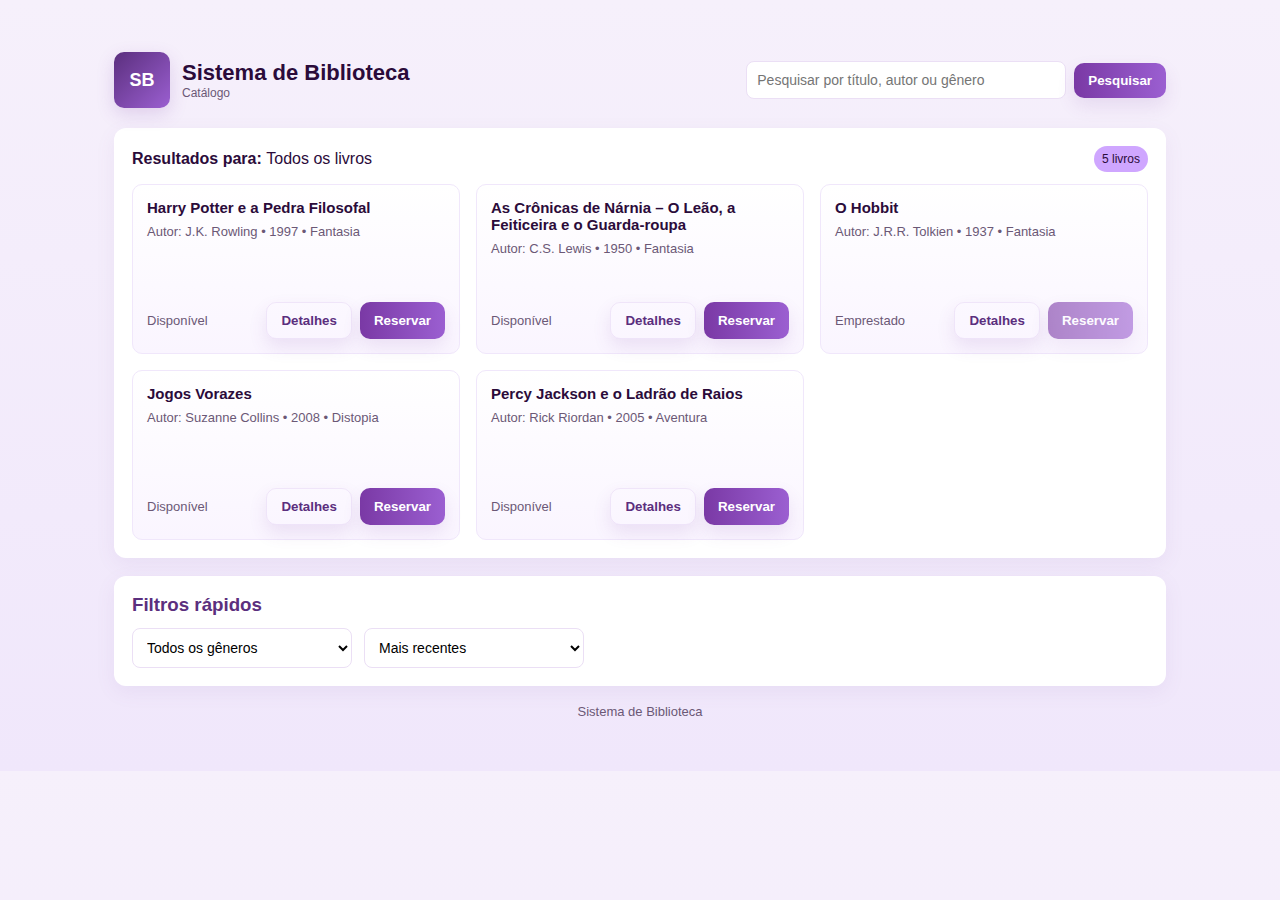
<file: sistema/index.html>
<!doctype html>
<html lang="pt-BR">
<head>
  <meta charset="utf-8" />
  <title>Sistema de Biblioteca — Catálogo</title>
  <link rel="stylesheet" href="styles.css">
</head>
<body>
  <div class="container">
    <header class="header">
      <div class="brand">
        <div class="logo">SB</div>
        <div>
          <div class="title">Sistema de Biblioteca</div>
          <div class="subtitle">Catálogo</div>
        </div>
      </div>
      <div class="controls">
        <input class="input" placeholder="Pesquisar por título, autor ou gênero" style="width:320px;" />
        <button class="btn">Pesquisar</button>
      </div>
    </header>

    <section style="margin-bottom:18px" class="card">
      <div style="display:flex;justify-content:space-between;align-items:center;margin-bottom:12px">
        <div><strong>Resultados para: </strong><span class="muted">Todos os livros</span></div>
        <div class="controls"><div class="chips">5 livros</div></div>
      </div>

      <div class="grid">
        <!-- Each book item: NO IMAGE - text only -->
        <div class="book">
          <div class="title">Harry Potter e a Pedra Filosofal</div>
          <div class="meta">Autor: J.K. Rowling • 1997 • Fantasia</div>
          <div style="margin-top:auto;display:flex;justify-content:space-between;align-items:center">
            <div style="font-size:13px;color:var(--muted)">Disponível</div>
            <div style="display:flex;gap:8px">
              <button class="btn secondary">Detalhes</button>
              <button class="btn">Reservar</button>
            </div>
          </div>
        </div>

        <div class="book">
          <div class="title">As Crônicas de Nárnia – O Leão, a Feiticeira e o Guarda-roupa</div>
          <div class="meta">Autor: C.S. Lewis • 1950 • Fantasia</div>
          <div style="margin-top:auto;display:flex;justify-content:space-between;align-items:center">
            <div style="font-size:13px;color:var(--muted)">Disponível</div>
            <div style="display:flex;gap:8px">
              <button class="btn secondary">Detalhes</button>
              <button class="btn">Reservar</button>
            </div>
          </div>
        </div>

        <div class="book">
          <div class="title">O Hobbit</div>
          <div class="meta">Autor: J.R.R. Tolkien • 1937 • Fantasia</div>
          <div style="margin-top:auto;display:flex;justify-content:space-between;align-items:center">
            <div style="font-size:13px;color:var(--muted)">Emprestado</div>
            <div style="display:flex;gap:8px">
              <button class="btn secondary">Detalhes</button>
              <button class="btn" disabled style="opacity:0.6">Reservar</button>
            </div>
          </div>
        </div>

        <div class="book">
          <div class="title">Jogos Vorazes</div>
          <div class="meta">Autor: Suzanne Collins • 2008 • Distopia</div>
          <div style="margin-top:auto;display:flex;justify-content:space-between;align-items:center">
            <div style="font-size:13px;color:var(--muted)">Disponível</div>
            <div style="display:flex;gap:8px">
              <button class="btn secondary">Detalhes</button>
              <button class="btn">Reservar</button>
            </div>
          </div>
        </div>

        <div class="book">
          <div class="title">Percy Jackson e o Ladrão de Raios</div>
          <div class="meta">Autor: Rick Riordan • 2005 • Aventura</div>
          <div style="margin-top:auto;display:flex;justify-content:space-between;align-items:center">
            <div style="font-size:13px;color:var(--muted)">Disponível</div>
            <div style="display:flex;gap:8px">
              <button class="btn secondary">Detalhes</button>
              <button class="btn">Reservar</button>
            </div>
          </div>
        </div>
      </div>
    </section>

    <div class="card" style="margin-top:14px">
      <h3 style="margin-bottom:12px;color:var(--purple-700)">Filtros rápidos</h3>
      <div style="display:flex;gap:12px;">
        <select class="input" style="max-width:220px"><option>Todos os gêneros</option><option>Fantasia</option><option>Aventura</option></select>
        <select class="input" style="max-width:220px"><option>Mais recentes</option><option>A-Z</option></select>
      </div>
    </div>

    <div class="footer">Sistema de Biblioteca</div>
  </div>
</body>
</html>
</file>
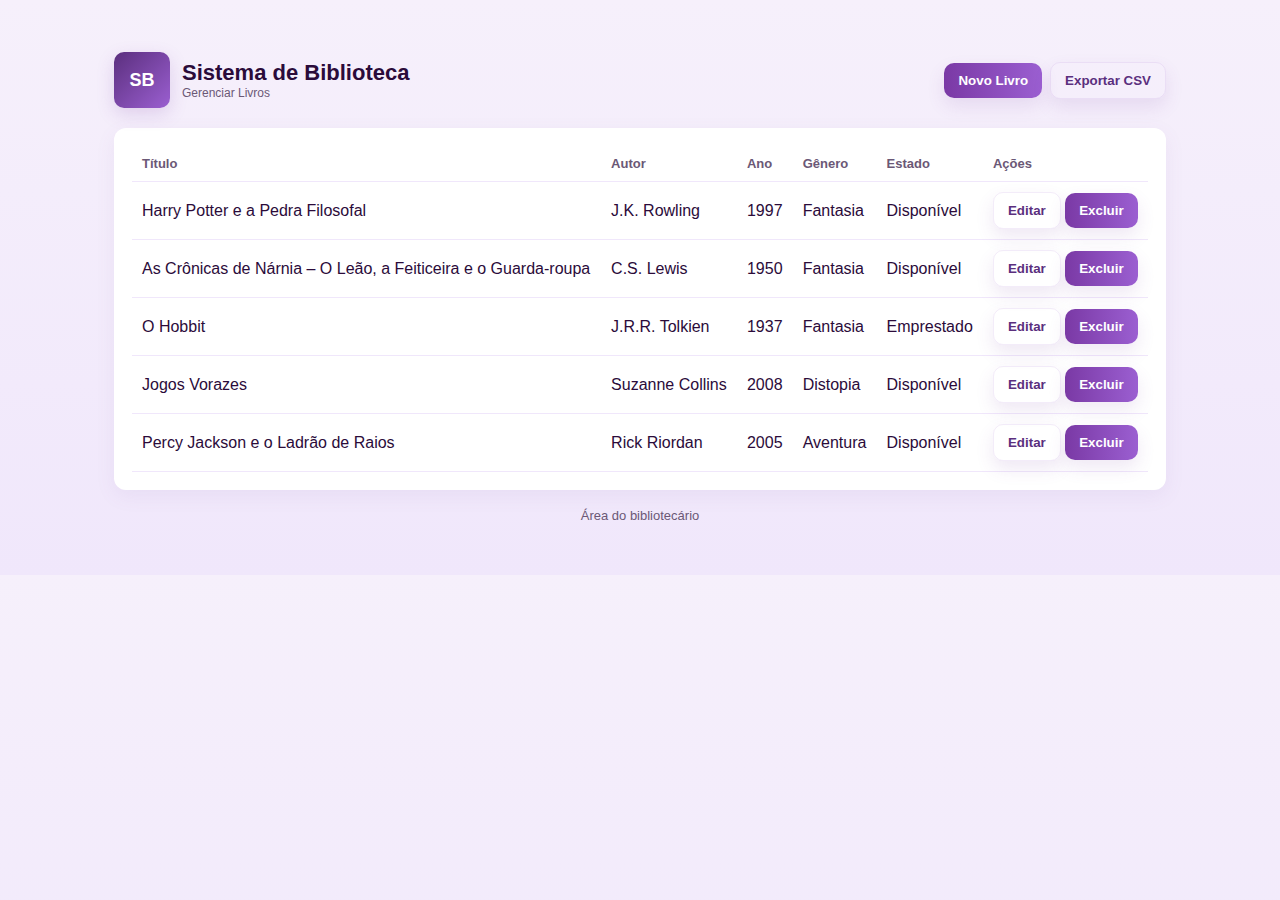
<file: sistema/adm_livros.html>
<!doctype html>
<html lang="pt-BR">
<head>
  <meta charset="utf-8" />
  <title>Admin — Livros</title>
  <link rel="stylesheet" href="styles.css">
</head>
<body>
  <div class="container">
    <header class="header">
      <div class="brand">
        <div class="logo">SB</div>
        <div>
          <div class="title">Sistema de Biblioteca</div>
          <div class="subtitle">Gerenciar Livros</div>
        </div>
      </div>
      <div class="controls">
        <button class="btn">Novo Livro</button>
        <button class="btn secondary">Exportar CSV</button>
      </div>
    </header>

    <main class="card">
      <table class="table">
        <thead><tr><th>Título</th><th>Autor</th><th>Ano</th><th>Gênero</th><th>Estado</th><th>Ações</th></tr></thead>
        <tbody>
          <tr><td>Harry Potter e a Pedra Filosofal</td><td>J.K. Rowling</td><td>1997</td><td>Fantasia</td><td>Disponível</td><td><button class="btn secondary">Editar</button> <button class="btn">Excluir</button></td></tr>
          <tr><td>As Crônicas de Nárnia – O Leão, a Feiticeira e o Guarda-roupa</td><td>C.S. Lewis</td><td>1950</td><td>Fantasia</td><td>Disponível</td><td><button class="btn secondary">Editar</button> <button class="btn">Excluir</button></td></tr>
          <tr><td>O Hobbit</td><td>J.R.R. Tolkien</td><td>1937</td><td>Fantasia</td><td>Emprestado</td><td><button class="btn secondary">Editar</button> <button class="btn">Excluir</button></td></tr>
          <tr><td>Jogos Vorazes</td><td>Suzanne Collins</td><td>2008</td><td>Distopia</td><td>Disponível</td><td><button class="btn secondary">Editar</button> <button class="btn">Excluir</button></td></tr>
          <tr><td>Percy Jackson e o Ladrão de Raios</td><td>Rick Riordan</td><td>2005</td><td>Aventura</td><td>Disponível</td><td><button class="btn secondary">Editar</button> <button class="btn">Excluir</button></td></tr>
        </tbody>
      </table>
    </main>

    <div class="footer">Área do bibliotecário</div>
  </div>
</body>
</html>
</file>
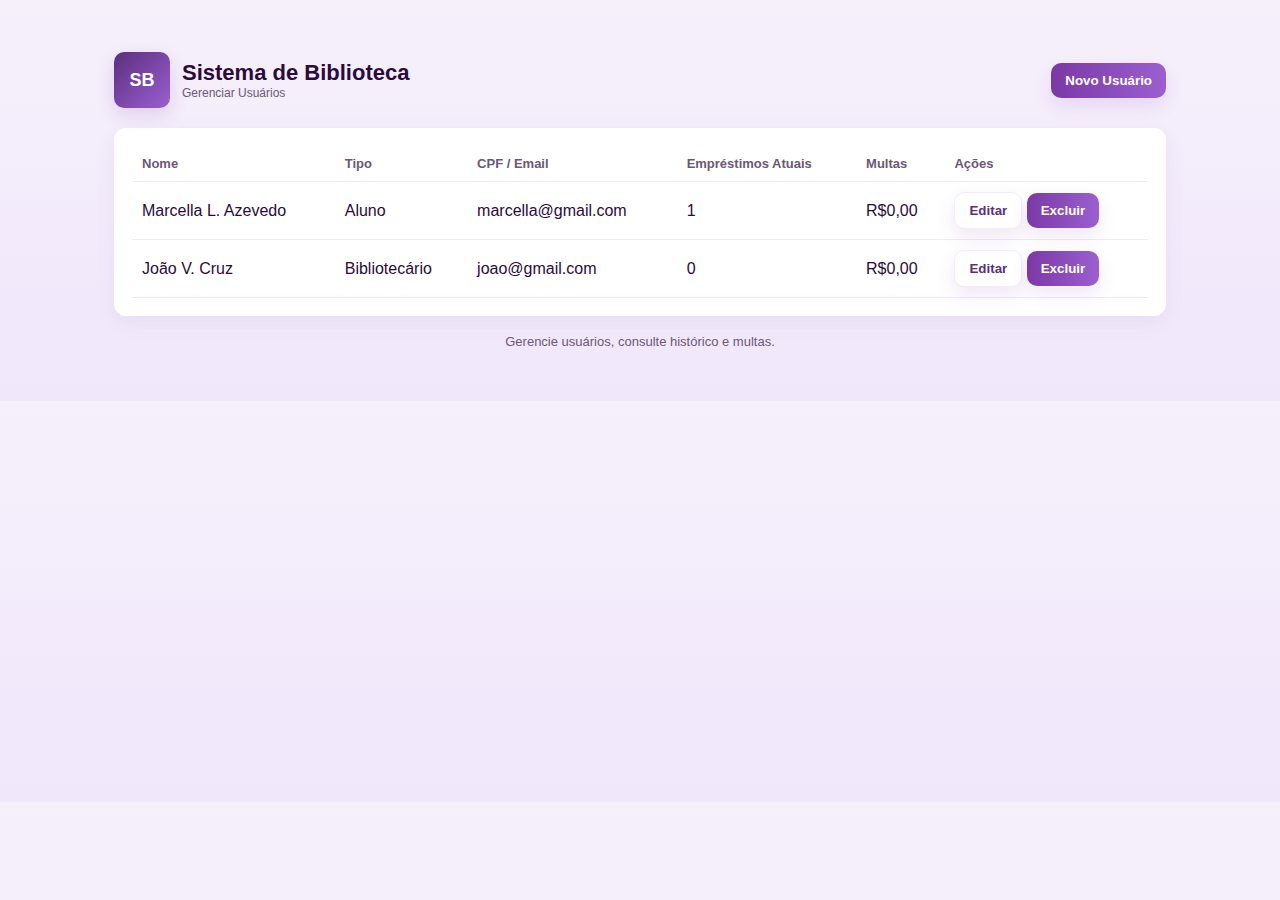
<file: sistema/adm_usuario.html>
<!doctype html>
<html lang="pt-BR">
<head>
  <meta charset="utf-8" />
  <title>Admin — Usuários</title>
  <link rel="stylesheet" href="styles.css">
</head>
<body>
  <div class="container">
    <header class="header">
      <div class="brand">
        <div class="logo">SB</div>
        <div>
          <div class="title">Sistema de Biblioteca</div>
          <div class="subtitle">Gerenciar Usuários</div>
        </div>
      </div>
      <div class="controls">
        <button class="btn">Novo Usuário</button>
      </div>
    </header>

    <main class="card">
      <table class="table">
        <thead><tr><th>Nome</th><th>Tipo</th><th>CPF / Email</th><th>Empréstimos Atuais</th><th>Multas</th><th>Ações</th></tr></thead>
        <tbody>
          <tr><td>Marcella L. Azevedo</td><td>Aluno</td><td>marcella@gmail.com</td><td>1</td><td>R$0,00</td><td><button class="btn secondary">Editar</button> <button class="btn">Excluir</button></td></tr>
          <tr><td>João V. Cruz</td><td>Bibliotecário</td><td>joao@gmail.com</td><td>0</td><td>R$0,00</td><td><button class="btn secondary">Editar</button> <button class="btn">Excluir</button></td></tr>
        </tbody>
      </table>
    </main>

    <div class="footer">Gerencie usuários, consulte histórico e multas.</div>
  </div>
</body>
</html>
</file>
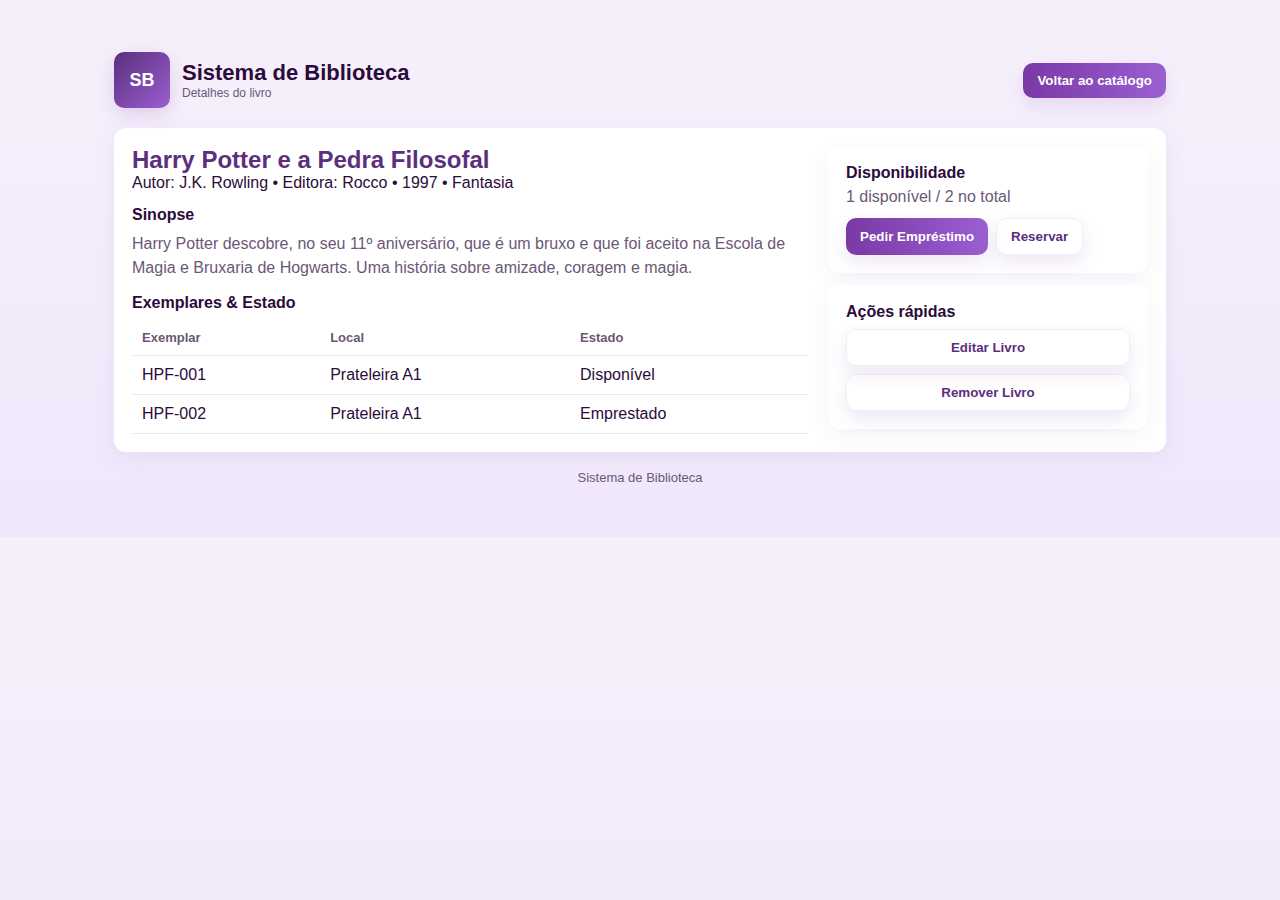
<file: sistema/livros.html>
<!doctype html>
<html lang="pt-BR">
<head>
  <meta charset="utf-8" />
  <title>Detalhes do Livro — Harry Potter</title>
  <link rel="stylesheet" href="styles.css">
</head>
<body>
  <div class="container">
    <header class="header">
      <div class="brand">
        <div class="logo">SB</div>
        <div>
          <div class="title">Sistema de Biblioteca</div>
          <div class="subtitle">Detalhes do livro</div>
        </div>
      </div>
      <div class="controls">
        <button class="btn">Voltar ao catálogo</button>
      </div>
    </header>

    <main class="card" style="display:grid;grid-template-columns:1fr 320px;gap:20px">
      <div>
        <h2 style="color:var(--purple-700)">Harry Potter e a Pedra Filosofal</h2>
        <p class="meta">Autor: J.K. Rowling • Editora: Rocco • 1997 • Fantasia</p>
        <section style="margin-top:14px">
          <h4 style="margin-bottom:8px">Sinopse</h4>
          <p style="color:var(--muted);line-height:1.5">Harry Potter descobre, no seu 11º aniversário, que é um bruxo e que foi aceito na Escola de Magia e Bruxaria de Hogwarts. Uma história sobre amizade, coragem e magia.</p>
        </section>

        <section style="margin-top:14px">
          <h4 style="margin-bottom:8px">Exemplares & Estado</h4>
          <table class="table">
            <thead><tr><th>Exemplar</th><th>Local</th><th>Estado</th></tr></thead>
            <tbody>
              <tr><td>HPF-001</td><td>Prateleira A1</td><td>Disponível</td></tr>
              <tr><td>HPF-002</td><td>Prateleira A1</td><td>Emprestado</td></tr>
            </tbody>
          </table>
        </section>
      </div>

      <aside>
        <div style="display:flex;flex-direction:column;gap:12px">
          <div class="card">
            <div style="font-weight:700">Disponibilidade</div>
            <div style="color:var(--muted);margin-top:6px">1 disponível / 2 no total</div>
            <div style="margin-top:12px;display:flex;gap:8px">
              <button class="btn">Pedir Empréstimo</button>
              <button class="btn secondary">Reservar</button>
            </div>
          </div>

          <div class="card">
            <div style="font-weight:700">Ações rápidas</div>
            <div style="margin-top:8px;display:flex;flex-direction:column;gap:8px">
              <button class="btn secondary">Editar Livro</button>
              <button class="btn secondary">Remover Livro</button>
            </div>
          </div>
        </div>
      </aside>
    </main>

    <div class="footer">Sistema de Biblioteca</div>
  </div>
</body>
</html>
</file>
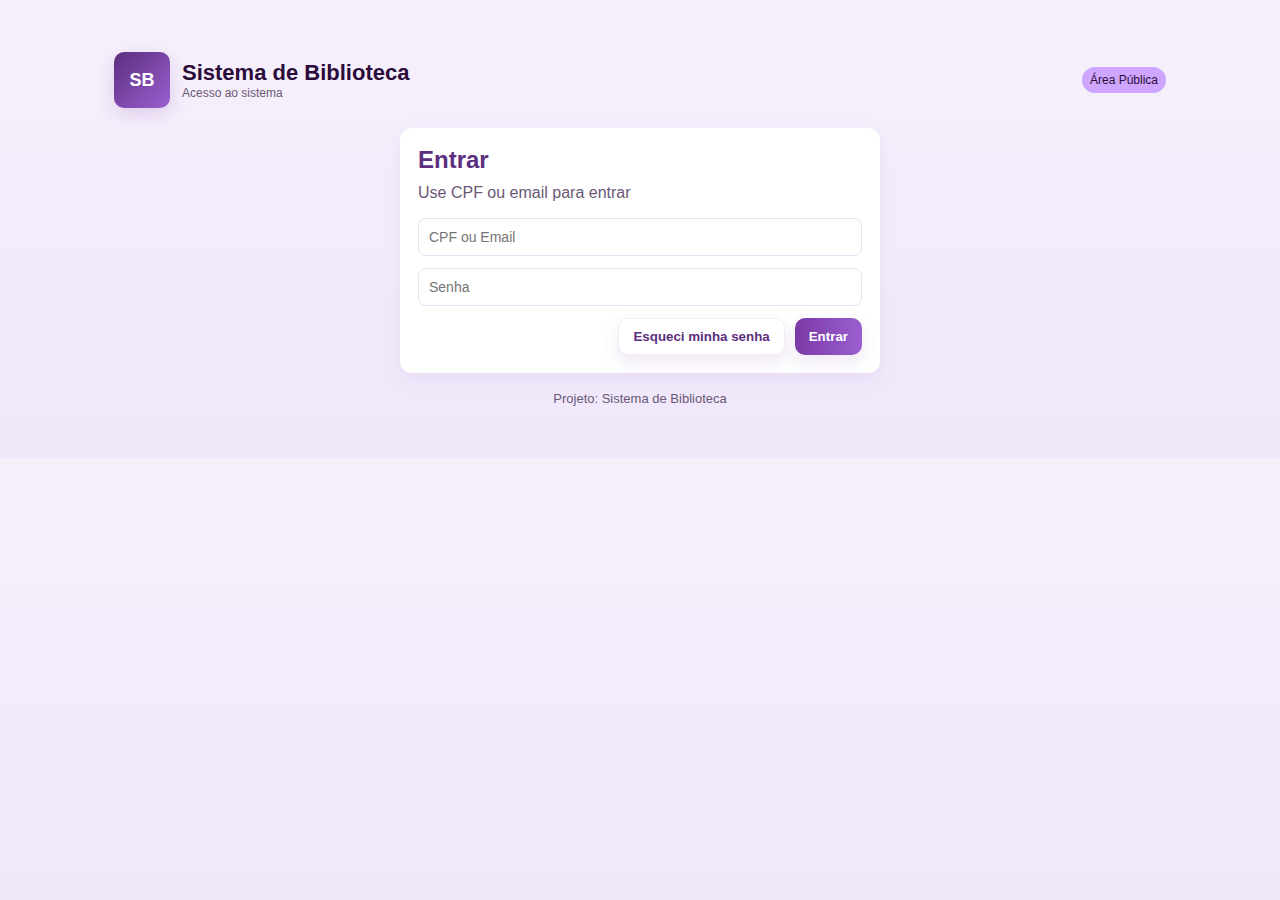
<file: sistema/login.html>
<!doctype html>
<html lang="pt-BR">
<head>
  <meta charset="utf-8" />
  <title>Sistema de Biblioteca — Login</title>
  <link rel="stylesheet" href="styles.css">
</head>
<body>
  <div class="container">
    <header class="header">
      <div class="brand">
        <div class="logo">SB</div>
        <div>
          <div class="title">Sistema de Biblioteca</div>
          <div class="subtitle">Acesso ao sistema</div>
        </div>
      </div>
      <div class="controls">
        <div class="chips">Área Pública</div>
      </div>
    </header>

    <main class="card" style="max-width:480px;margin:0 auto;">
      <h2 style="margin-bottom:10px;color:var(--purple-700)">Entrar</h2>
      <p style="margin-bottom:16px;color:var(--muted)">Use CPF ou email para entrar</p>
      <div class="form-row">
        <input class="input" placeholder="CPF ou Email" />
      </div>
      <div class="form-row">
        <input type="password" class="input" placeholder="Senha" />
      </div>
      <div style="display:flex;gap:10px;justify-content:flex-end">
        <button class="btn secondary">Esqueci minha senha</button>
        <button class="btn">Entrar</button>
      </div>
    </main>

    <div class="footer">Projeto: Sistema de Biblioteca</div>
  </div>
</body>
</html>
</file>
<file: sistema/styles.css>
/* styles.css - baseado em tons de roxo, layout mid-fi */
:root{
  --bg:#F6F0FB;
  --purple-900:#2b0b3a;
  --purple-700:#5b2f7e;
  --purple-600:#7a39a5;
  --purple-500:#9b5fd1;
  --accent:#CFA6FF;
  --card-bg:#fff;
  --muted:#6b5876;
  --success:#1f7a4c;
}

*{box-sizing:border-box;margin:0;padding:0;font-family:Inter, "Segoe UI", Roboto, Arial, sans-serif;}
body{
  background: linear-gradient(180deg, var(--bg), #F0E7FB);
  color:var(--purple-900);
  padding:28px;
}

/* Container */
.container{max-width:1100px;margin:0 auto;padding:24px;}

/* Header */
.header{
  display:flex;align-items:center;justify-content:space-between;
  margin-bottom:20px;
}
.brand{
  display:flex;align-items:center;gap:12px;
}
.logo{
  width:56px;height:56px;border-radius:10px;
  background:linear-gradient(135deg,var(--purple-700),var(--purple-500));
  display:flex;align-items:center;justify-content:center;color:white;font-weight:700;
  font-size:18px;box-shadow:0 6px 18px rgba(123,63,165,0.18);
}
.title{
  font-size:22px;font-weight:700;
}
.subtitle{font-size:12px;color:var(--muted);}

/* Card */
.card{
  background:var(--card-bg);border-radius:12px;padding:18px;box-shadow:0 6px 20px rgba(126,87,170,0.08);
}

/* Forms */
.form-row{display:flex;gap:12px;margin-bottom:12px;}
.input, select{flex:1;padding:10px;border-radius:8px;border:1px solid #ebdff5;background:#fff;font-size:14px;}
.btn{
  padding:10px 14px;border-radius:10px;border:none;background:linear-gradient(90deg,var(--purple-600),var(--purple-500));
  color:white;font-weight:600;cursor:pointer;
  box-shadow:0 8px 18px rgba(124,64,166,0.12)
}
.btn.secondary{background:transparent;color:var(--purple-700);border:1px solid rgba(155,95,209,0.12)}

/* Grid */
.grid{display:grid;grid-template-columns:repeat(3,1fr);gap:16px;}
@media(max-width:900px){.grid{grid-template-columns:repeat(2,1fr);}}

/* Book item (NO IMAGE) */
.book{
  padding:14px;border-radius:10px;background:linear-gradient(180deg,#fff,#faf5ff);
  border:1px solid #f0e7fb;display:flex;flex-direction:column;gap:8px;height:170px;
}
.book .meta{font-size:13px;color:var(--muted);}
.book .title{font-weight:700;font-size:15px;color:var(--purple-900);}

/* Small controls */
.controls{display:flex;gap:8px;align-items:center;}
.chips{background:var(--accent);padding:6px 8px;border-radius:999px;font-size:12px;color:var(--purple-900);}

/* Table */
.table{width:100%;border-collapse:collapse;}
.table th, .table td{padding:10px;border-bottom:1px solid #f0e7fb;text-align:left;}
.table th{font-size:13px;color:var(--muted);}

/* Footer */
.footer{margin-top:18px;color:var(--muted);font-size:13px;text-align:center;}
</file>
